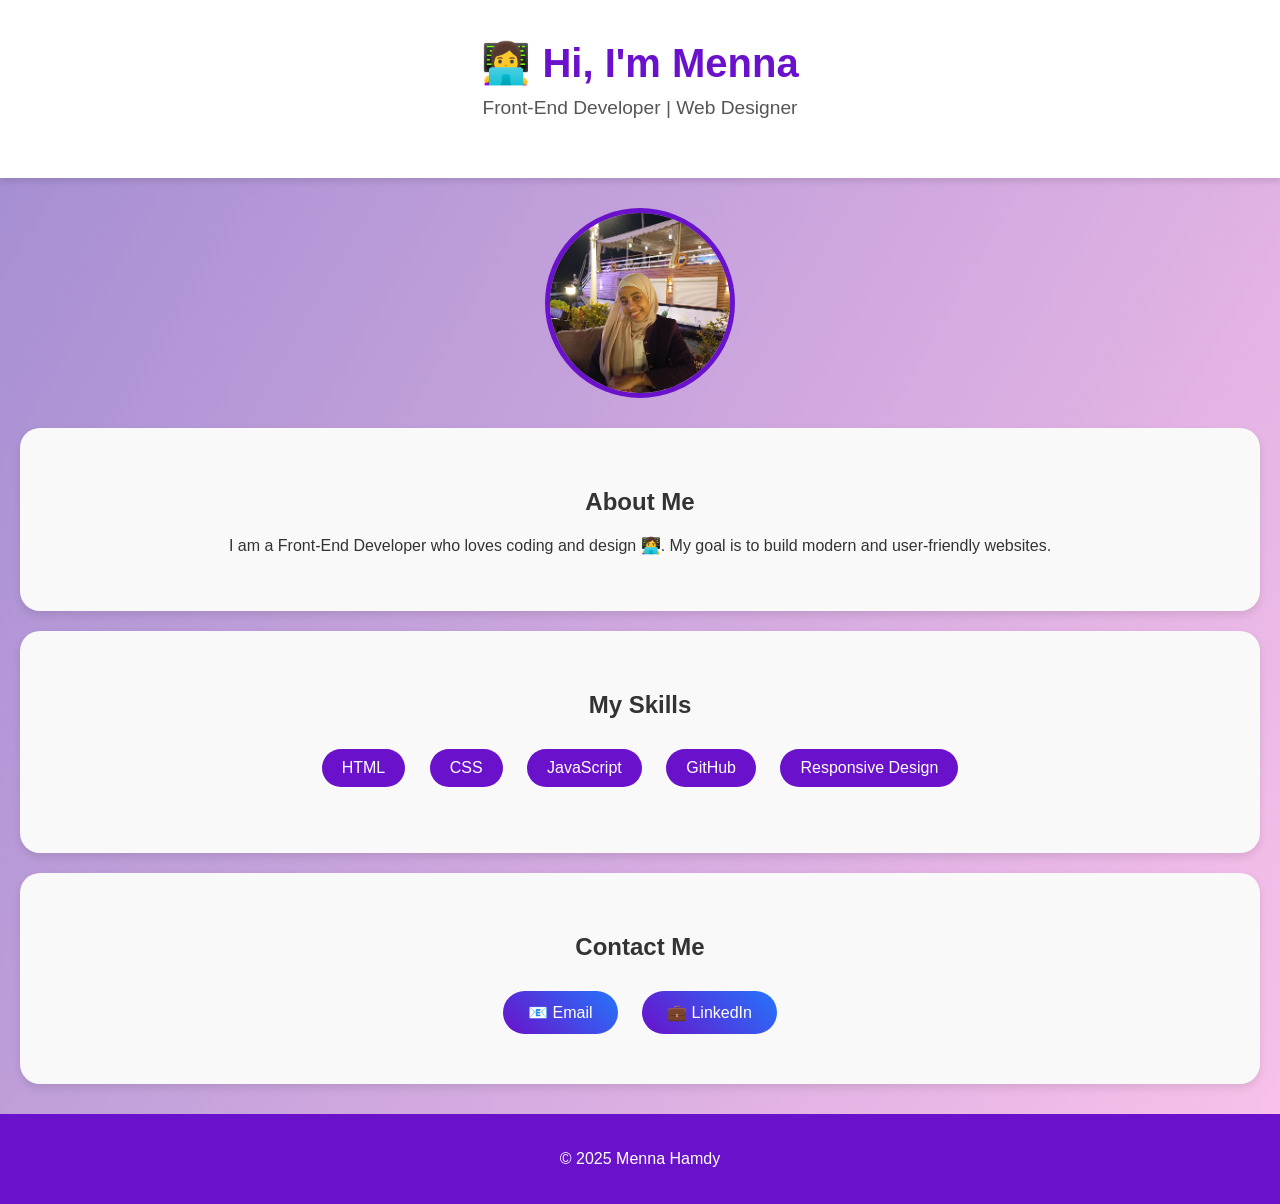
<file: index.html>
<!DOCTYPE html>
<html lang="en">
<head>
<meta charset="UTF-8">
<meta name="viewport" content="width=device-width, initial-scale=1.0">
<title>Menna's Portfolio</title>
<link rel="stylesheet" href="style.css">
</head>
<body>
<header>
    <h1>👩‍💻 Hi, I'm Menna</h1>
    <p>Front-End Developer | Web Designer</p>
</header>

<div class="profile-pic">
    <img src="menna.png" alt="Menna Hamdy" class="profile-photo">
</div>

<section>
    <h2>About Me</h2>
    <p>I am a Front-End Developer who loves coding and design 👩‍💻.  
    My goal is to build modern and user-friendly websites.</p>
</section>

<section>
    <h2>My Skills</h2>
    <ul class="skills">
    <li>HTML</li>
    <li>CSS</li>
    <li>JavaScript</li>
    <li>GitHub</li>
    <li>Responsive Design</li>
    </ul>
</section>

<section>
    <h2>Contact Me</h2>
    <a href="mailto:mennahamdy971@gmail.com" class="btn">📧 Email</a>
    <a href="https://www.linkedin.com/in/menna-hamdy-" target="_blank" class="btn">💼 LinkedIn</a>
</section>

<footer>
    <p>© 2025 Menna Hamdy</p>
</footer>
</body>
</html>
</file>
<file: style.css>
/* Base Styles */
body {
font-family: 'Arial', sans-serif;
margin: 0;
padding: 0;
background: linear-gradient(120deg, #a18cd1, #fbc2eb);
color: #333;
text-align: center;
}

/* Header */
header {
padding: 40px;
background: #fff;
box-shadow: 0px 4px 6px rgba(0,0,0,0.1);
animation: fadeInDown 1.2s ease-in-out;
}

header h1 {
margin: 0;
font-size: 2.5rem;
color: #6a11cb;
}

header p {
margin-top: 10px;
color: #555;
font-size: 1.2rem;
}

/* Profile Picture */
.profile-pic {
margin: 30px auto;
width: 180px;
height: 180px;
border-radius: 50%;
overflow: hidden;
border: 5px solid #6a11cb;
animation: zoomIn 1.5s ease-in-out;
transition: transform 0.3s ease;
}

.profile-pic:hover {
transform: scale(1.1);
}

.profile-pic img {
width: 100%;
height: 100%;
object-fit: cover;
}

/* Sections */
section {
padding: 40px;
background: #f9f9f9;
margin: 20px;
border-radius: 20px;
box-shadow: 0 4px 8px rgba(0,0,0,0.1);
animation: fadeInUp 1.5s ease-in-out;
transition: transform 0.3s ease, background 0.3s ease;
}

section:hover {
transform: translateY(-5px);
background: #fff;
}

/* Skills */
.skills {
list-style: none;
padding: 0;
}

.skills li {
display: inline-block;
margin: 10px;
padding: 10px 20px;
background: #6a11cb;
color: #fff;
border-radius: 20px;
transition: background 0.3s ease;
}

.skills li:hover {
background: #2575fc;
}

/* Buttons */
.btn {
display: inline-block;
margin: 10px;
padding: 12px 25px;
background: linear-gradient(45deg, #6a11cb, #2575fc);
color: #fff;
text-decoration: none;
border-radius: 25px;
transition: transform 0.3s ease, box-shadow 0.3s ease;
}

.btn:hover {
transform: scale(1.05);
box-shadow: 0 5px 15px rgba(0,0,0,0.2);
}

/* Footer */
footer {
padding: 20px;
background: #6a11cb;
color: #fff;
margin-top: 30px;
}

/* Animations */
@keyframes fadeInDown {
from { opacity: 0; transform: translateY(-50px); }
to { opacity: 1; transform: translateY(0); }
}

@keyframes fadeInUp {
from { opacity: 0; transform: translateY(50px); }
to { opacity: 1; transform: translateY(0); }
}

@keyframes zoomIn {
from { transform: scale(0.5); opacity: 0; }
to { transform: scale(1); opacity: 1; }
}
</file>
